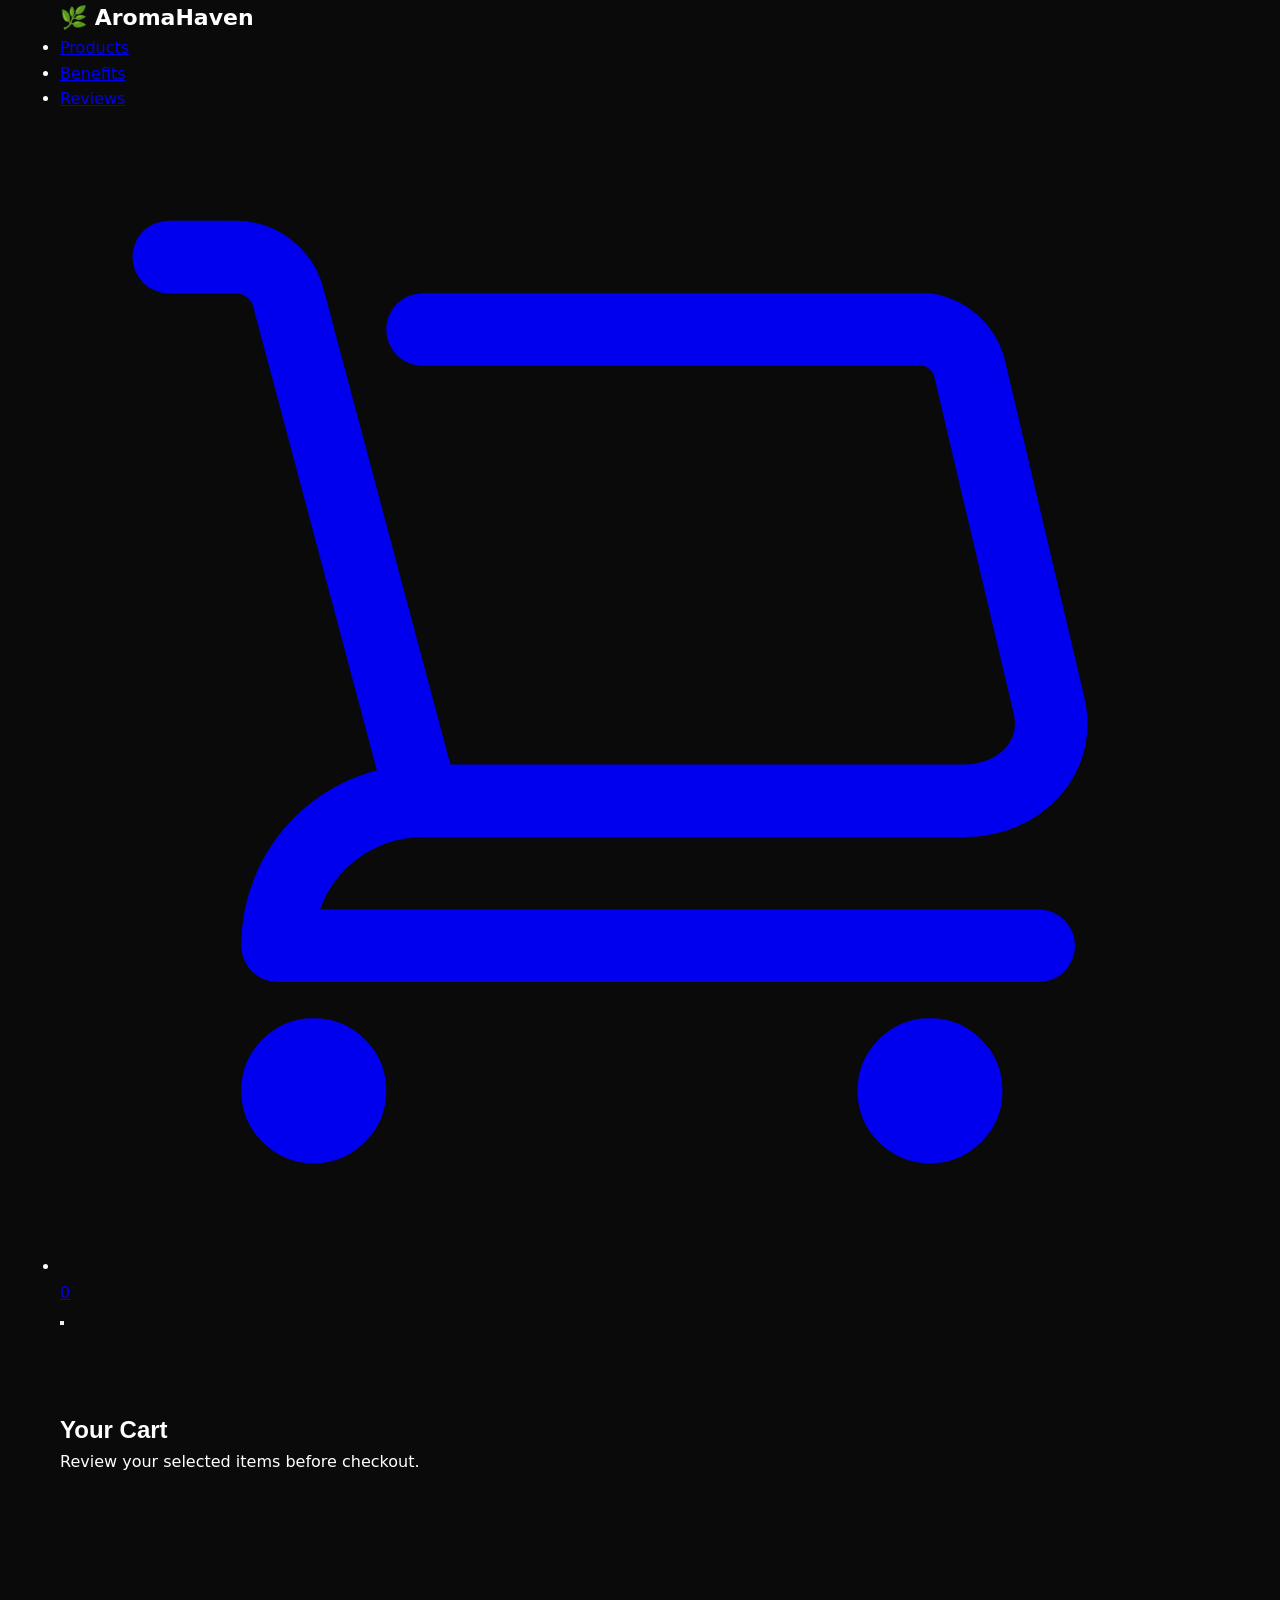
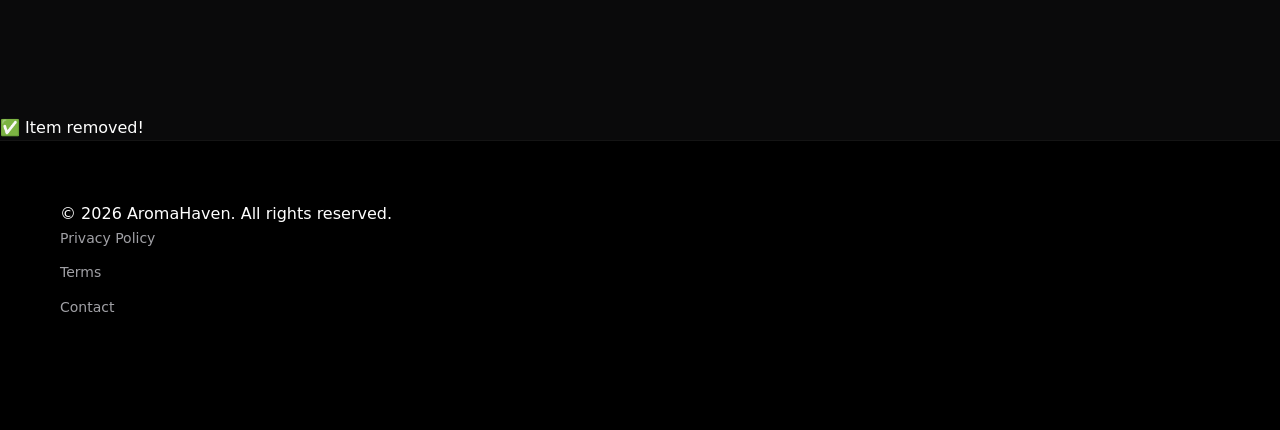
<file: cart.html>
<!DOCTYPE html>
<html lang="en">
<head>
  <meta charset="UTF-8">
  <meta name="viewport" content="width=device-width, initial-scale=1.0">
  <meta name="description" content="Your cart — AromaHaven premium diffusers.">
  <title>Cart | AromaHaven</title>
  <link rel="stylesheet" href="css/style.css">
  <link rel="icon" href="data:image/svg+xml,<svg xmlns='http://www.w3.org/2000/svg' viewBox='0 0 100 100'><text y='.9em' font-size='90'>🌿</text></svg>">
    
    <!-- Meta Pixel Code -->
    <script>
    !function(f,b,e,v,n,t,s)
    {if(f.fbq)return;n=f.fbq=function(){n.callMethod?
    n.callMethod.apply(n,arguments):n.queue.push(arguments)};
    if(!f._fbq)f._fbq=n;n.push=n;n.loaded=!0;n.version='2.0';
    n.queue=[];t=b.createElement(e);t.async=!0;
    t.src=v;s=b.getElementsByTagName(e)[0];
    s.parentNode.insertBefore(t,s)}(window, document,'script',
    'https://connect.facebook.net/en_US/fbevents.js');
    fbq('init', '909142481937237');
    fbq('track', 'PageView');
    </script>
    <noscript><img height="1" width="1" style="display:none"
    src="https://www.facebook.com/tr?id=909142481937237&ev=PageView&noscript=1"
    /></noscript>
    <!-- End Meta Pixel Code -->
</head>
<body>

  <!-- ========== HEADER ========== -->
  <header class="header" id="header">
    <nav class="nav container">
      <a href="index.html" class="logo">🌿 AromaHaven</a>
      <ul class="nav-links" id="navLinks">
        <li><a href="index.html#products">Products</a></li>
        <li><a href="index.html#benefits">Benefits</a></li>
        <li><a href="index.html#reviews">Reviews</a></li>
        <li>
          <a href="cart.html" class="cart-link">
            <svg xmlns="http://www.w3.org/2000/svg" fill="none" viewBox="0 0 24 24" stroke-width="1.5" stroke="currentColor">
              <path stroke-linecap="round" stroke-linejoin="round" d="M2.25 3h1.386c.51 0 .955.343 1.087.835l.383 1.437M7.5 14.25a3 3 0 0 0-3 3h15.75m-12.75-3h11.218c1.121 0 2.002-.881 1.745-1.97l-1.657-7.03A1.125 1.125 0 0 0 17.963 4.5H7.5m0 9.75L5.106 5.272M6 20.25a.75.75 0 1 1-1.5 0 .75.75 0 0 1 1.5 0Zm12.75 0a.75.75 0 1 1-1.5 0 .75.75 0 0 1 1.5 0Z"/>
            </svg>
            <span class="cart-count" id="cartCount">0</span>
          </a>
        </li>
      </ul>
      <button class="hamburger" id="hamburger" aria-label="Toggle menu">
        <span></span><span></span><span></span>
      </button>
    </nav>
  </header>

  <!-- ========== CART ========== -->
  <section class="page-header">
    <div class="container">
      <h1 class="section-title">Your Cart</h1>
      <p class="section-subtitle">Review your selected items before checkout.</p>
    </div>
  </section>

  <section class="cart-container">
    <div class="container">
      <div id="cartContent">
        <!-- Populated by JS -->
      </div>
    </div>
  </section>

  <!-- Toast Notification -->
  <div class="toast" id="toast">
    <span class="toast-icon">✅</span>
    <span class="toast-msg" id="toastMsg">Item removed!</span>
  </div>

  <!-- ========== FOOTER ========== -->
  <footer class="footer">
    <div class="container footer-content">
      <p>© 2026 AromaHaven. All rights reserved.</p>
      <div class="footer-links">
        <a href="#">Privacy Policy</a>
        <a href="#">Terms</a>
        <a href="#">Contact</a>
      </div>
    </div>
  </footer>

  <script src="js/app.js"></script>
</body>
</html>
</file>
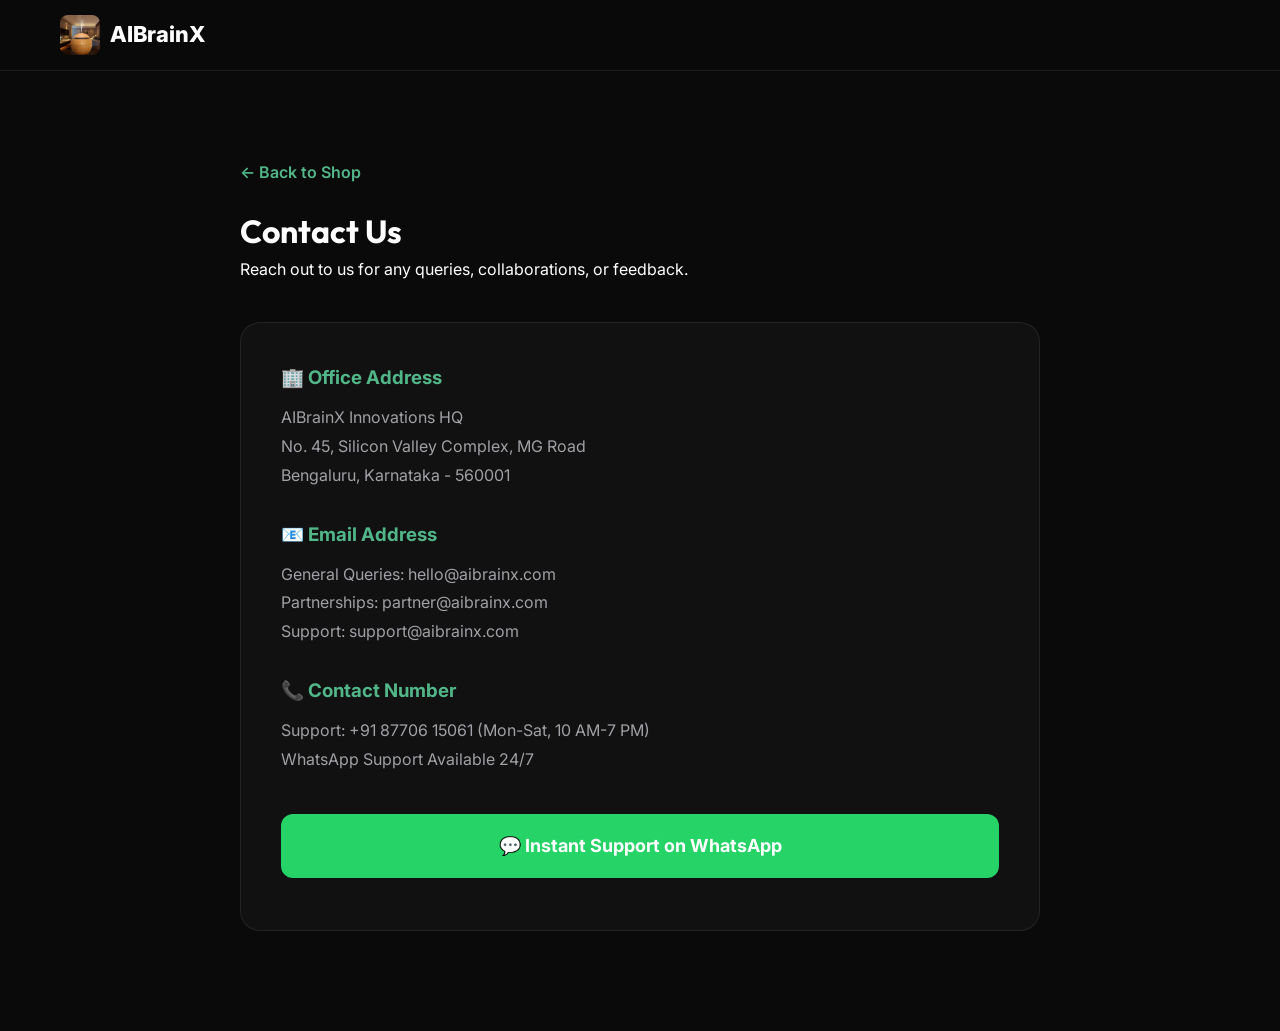
<file: contact.html>
<!DOCTYPE html>
<html lang="en">
<head>
    <meta charset="UTF-8">
    <meta name="viewport" content="width=device-width, initial-scale=1.0">
    <title>Contact Us - AIBrainX</title>
    <link rel="stylesheet" href="css/style.css">
    <link rel="preconnect" href="https://fonts.googleapis.com">
    <link rel="preconnect" href="https://fonts.gstatic.com" crossorigin>
    <link href="https://fonts.googleapis.com/css2?family=Inter:wght@400;500;600&family=Outfit:wght@600;700;800&display=swap" rel="stylesheet">
    <style>
        .page-content { padding: 160px 0 100px; max-width: 800px; margin: 0 auto; }
        .contact-card { background: var(--bg-card); border: 1px solid var(--border); border-radius: var(--radius-lg); padding: 40px; margin-top: 40px; }
        .contact-item { margin-bottom: 30px; }
        .contact-item h3 { font-family: var(--font-primary); color: var(--primary-light); margin-bottom: 10px; }
        .contact-item p { color: var(--text-secondary); line-height: 1.8; }
        .back-home { display: inline-flex; align-items: center; gap: 8px; color: var(--primary-light); font-weight: 600; margin-bottom: 20px; text-decoration: none; }
    </style>
    
    <!-- Meta Pixel Code -->
    <script>
    !function(f,b,e,v,n,t,s)
    {if(f.fbq)return;n=f.fbq=function(){n.callMethod?
    n.callMethod.apply(n,arguments):n.queue.push(arguments)};
    if(!f._fbq)f._fbq=n;n.push=n;n.loaded=!0;n.version='2.0';
    n.queue=[];t=b.createElement(e);t.async=!0;
    t.src=v;s=b.getElementsByTagName(e)[0];
    s.parentNode.insertBefore(t,s)}(window, document,'script',
    'https://connect.facebook.net/en_US/fbevents.js');
    fbq('init', '909142481937237');
    fbq('track', 'PageView');
    </script>
    <noscript><img height="1" width="1" style="display:none"
    src="https://www.facebook.com/tr?id=909142481937237&ev=PageView&noscript=1"
    /></noscript>
    <!-- End Meta Pixel Code -->
</head>
<body>
    <nav class="navbar scrolled">
        <div class="container nav-container">
            <a href="index.html" class="logo">
                <img src="assets/images/room-lifestyle.jpg" alt="AIBrainX" class="logo-img">
                <span class="logo-text">AIBrainX</span>
            </a>
        </div>
    </nav>

    <div class="container page-content">
        <a href="index.html" class="back-home">← Back to Shop</a>
        <h1 class="section-title">Contact Us</h1>
        <p class="section-subtitle">Reach out to us for any queries, collaborations, or feedback.</p>

        <div class="contact-card">
            <div class="contact-item">
                <h3>🏢 Office Address</h3>
                <p>AIBrainX Innovations HQ<br>No. 45, Silicon Valley Complex, MG Road<br>Bengaluru, Karnataka - 560001</p>
            </div>

            <div class="contact-item">
                <h3>📧 Email Address</h3>
                <p>General Queries: hello@aibrainx.com<br>Partnerships: partner@aibrainx.com<br>Support: support@aibrainx.com</p>
            </div>

            <div class="contact-item">
                <h3>📞 Contact Number</h3>
                <p>Support: +91 87706 15061 (Mon-Sat, 10 AM-7 PM)<br>WhatsApp Support Available 24/7</p>
            </div>

            <div style="margin-top: 40px;">
                <a href="https://wa.me/918770615061" target="_blank" class="btn btn-whatsapp btn-xl" style="width: 100%; justify-content: center;">
                    💬 Instant Support on WhatsApp
                </a>
            </div>
        </div>
    </div>
</body>
</html>
</file>
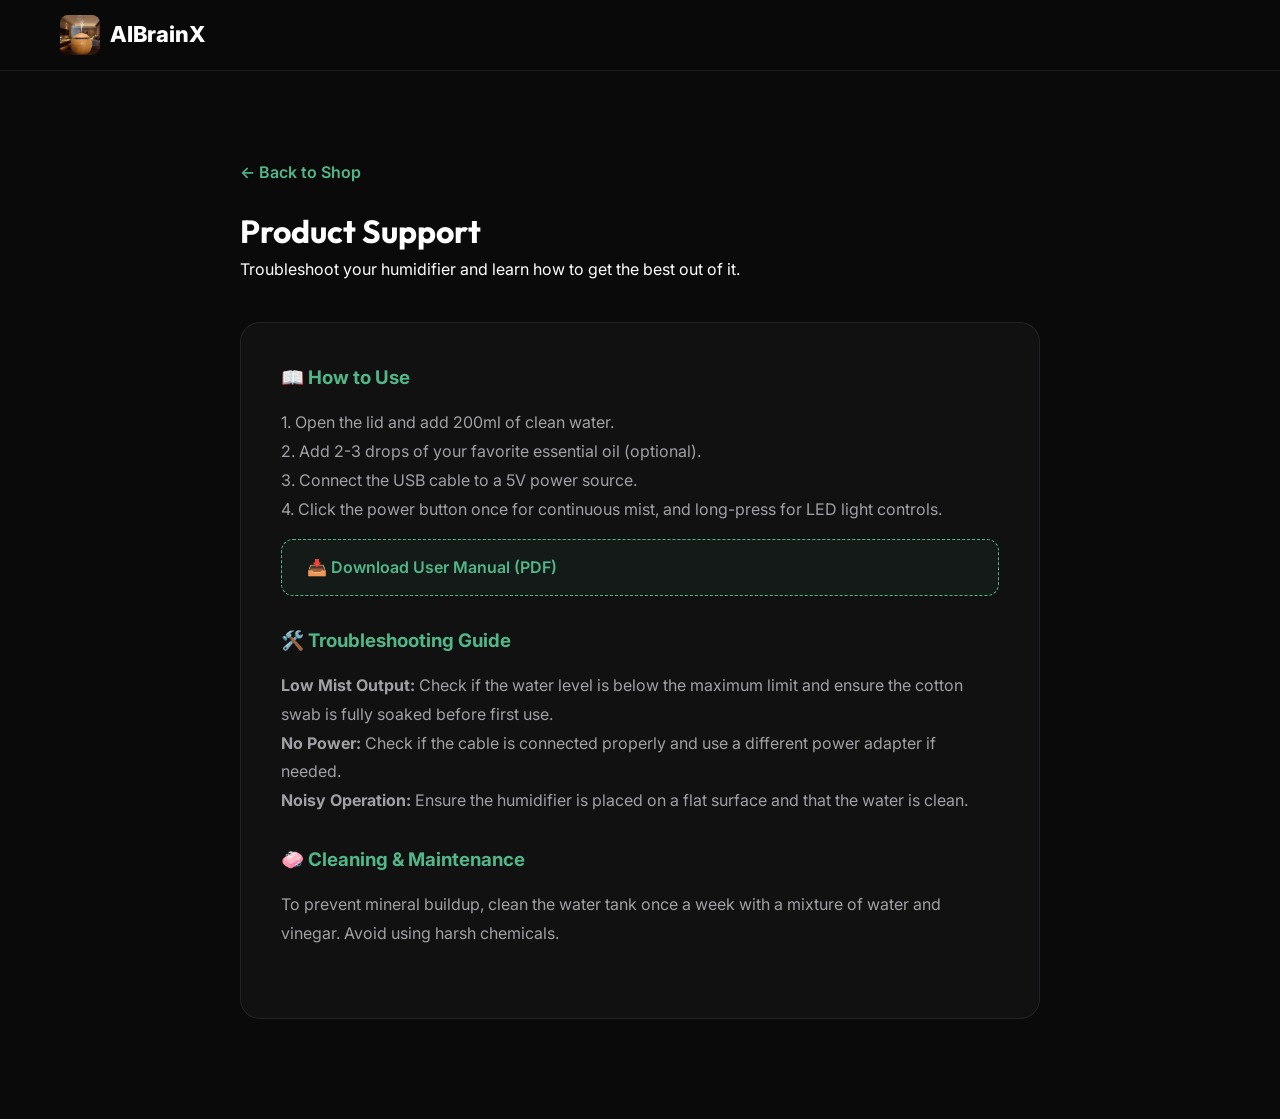
<file: product-support.html>
<!DOCTYPE html>
<html lang="en">
<head>
    <meta charset="UTF-8">
    <meta name="viewport" content="width=device-width, initial-scale=1.0">
    <title>Product Support & FAQ - AIBrainX</title>
    <link rel="stylesheet" href="css/style.css">
    <link rel="preconnect" href="https://fonts.googleapis.com">
    <link rel="preconnect" href="https://fonts.gstatic.com" crossorigin>
    <link href="https://fonts.googleapis.com/css2?family=Inter:wght@400;500;600&family=Outfit:wght@600;700;800&display=swap" rel="stylesheet">
    <style>
        .page-content { padding: 160px 0 100px; max-width: 800px; margin: 0 auto; }
        .support-card { background: var(--bg-card); border: 1px solid var(--border); border-radius: var(--radius-lg); padding: 40px; margin-top: 40px; }
        .support-item { margin-bottom: 30px; }
        .support-item h3 { font-family: var(--font-primary); color: var(--primary-light); margin-bottom: 15px; display: flex; align-items: center; gap: 10px; }
        .support-item p { color: var(--text-secondary); line-height: 1.8; }
        .back-home { display: inline-flex; align-items: center; gap: 8px; color: var(--primary-light); font-weight: 600; margin-bottom: 20px; text-decoration: none; }
        .manual-download { display: flex; align-items: center; gap: 12px; background: rgba(45, 106, 79, 0.1); padding: 15px 25px; border: 1px dashed var(--primary-light); border-radius: var(--radius-md); color: var(--primary-light); text-decoration: none; font-weight: 600; margin-top: 15px; }
        .manual-download:hover { background: rgba(45, 106, 79, 0.2); }
    </style>
    
    <!-- Meta Pixel Code -->
    <script>
    !function(f,b,e,v,n,t,s)
    {if(f.fbq)return;n=f.fbq=function(){n.callMethod?
    n.callMethod.apply(n,arguments):n.queue.push(arguments)};
    if(!f._fbq)f._fbq=n;n.push=n;n.loaded=!0;n.version='2.0';
    n.queue=[];t=b.createElement(e);t.async=!0;
    t.src=v;s=b.getElementsByTagName(e)[0];
    s.parentNode.insertBefore(t,s)}(window, document,'script',
    'https://connect.facebook.net/en_US/fbevents.js');
    fbq('init', '909142481937237');
    fbq('track', 'PageView');
    </script>
    <noscript><img height="1" width="1" style="display:none"
    src="https://www.facebook.com/tr?id=909142481937237&ev=PageView&noscript=1"
    /></noscript>
    <!-- End Meta Pixel Code -->
</head>
<body>
    <nav class="navbar scrolled">
        <div class="container nav-container">
            <a href="index.html" class="logo">
                <img src="assets/images/room-lifestyle.jpg" alt="AIBrainX" class="logo-img">
                <span class="logo-text">AIBrainX</span>
            </a>
        </div>
    </nav>

    <div class="container page-content">
        <a href="index.html" class="back-home">← Back to Shop</a>
        <h1 class="section-title">Product Support</h1>
        <p class="section-subtitle">Troubleshoot your humidifier and learn how to get the best out of it.</p>

        <div class="support-card">
            <div class="support-item">
                <h3>📖 How to Use</h3>
                <p>1. Open the lid and add 200ml of clean water.<br>2. Add 2-3 drops of your favorite essential oil (optional).<br>3. Connect the USB cable to a 5V power source.<br>4. Click the power button once for continuous mist, and long-press for LED light controls.</p>
                <a href="#" class="manual-download">📥 Download User Manual (PDF)</a>
            </div>

            <div class="support-item">
                <h3>🛠️ Troubleshooting Guide</h3>
                <p><strong>Low Mist Output:</strong> Check if the water level is below the maximum limit and ensure the cotton swab is fully soaked before first use.<br><strong>No Power:</strong> Check if the cable is connected properly and use a different power adapter if needed.<br><strong>Noisy Operation:</strong> Ensure the humidifier is placed on a flat surface and that the water is clean.</p>
            </div>

            <div class="support-item">
                <h3>🧼 Cleaning & Maintenance</h3>
                <p>To prevent mineral buildup, clean the water tank once a week with a mixture of water and vinegar. Avoid using harsh chemicals.</p>
            </div>
        </div>
    </div>
</body>
</html>
</file>
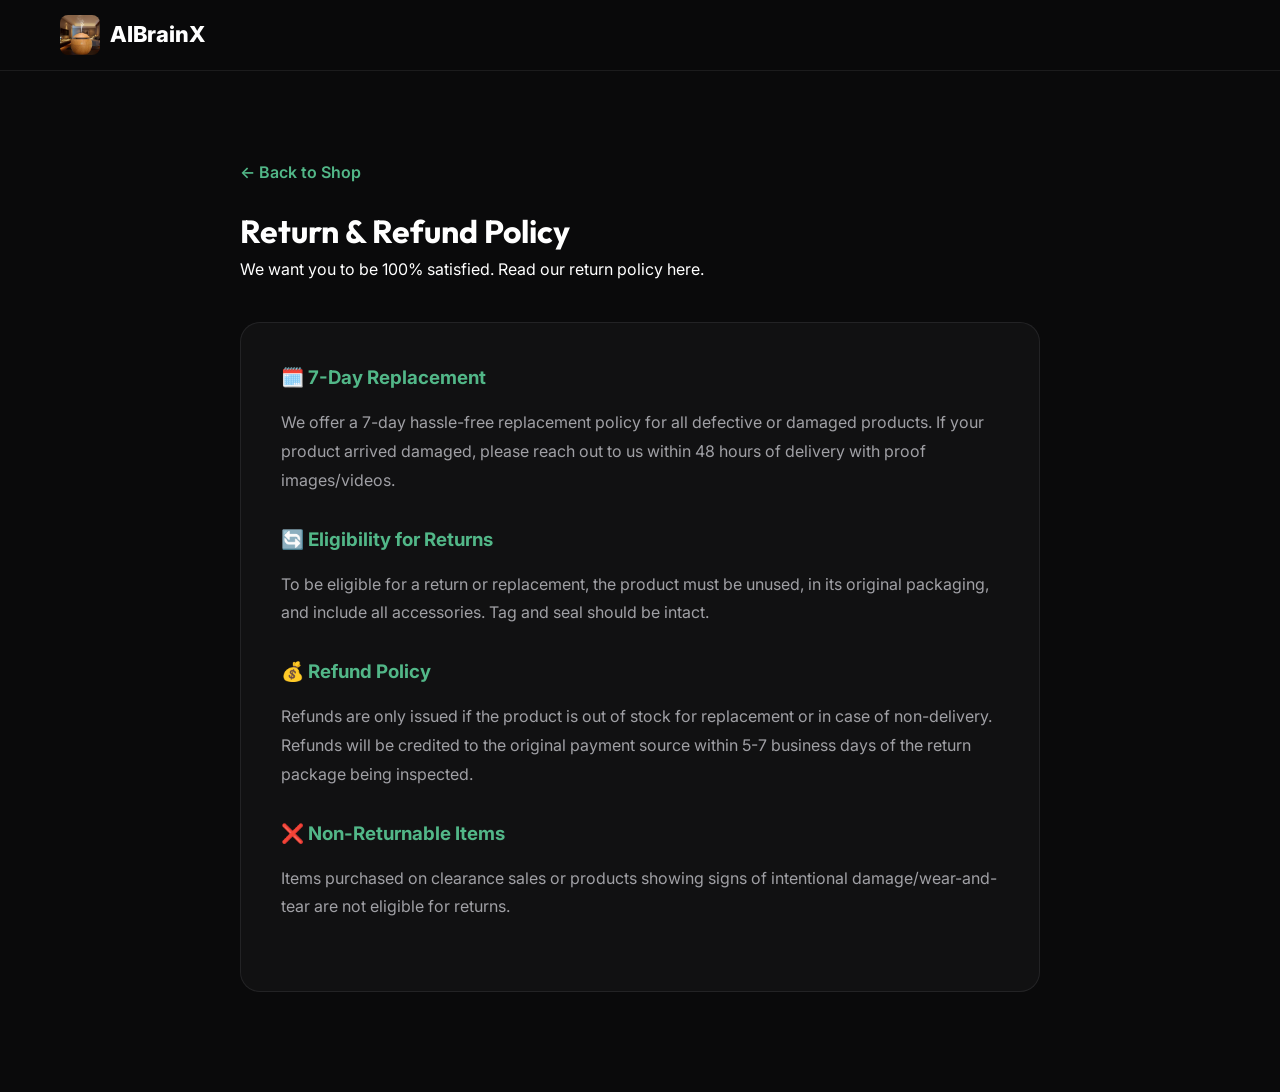
<file: return-policy.html>
<!DOCTYPE html>
<html lang="en">
<head>
    <meta charset="UTF-8">
    <meta name="viewport" content="width=device-width, initial-scale=1.0">
    <title>Return & Refund Policy - AIBrainX</title>
    <link rel="stylesheet" href="css/style.css">
    <link rel="preconnect" href="https://fonts.googleapis.com">
    <link rel="preconnect" href="https://fonts.gstatic.com" crossorigin>
    <link href="https://fonts.googleapis.com/css2?family=Inter:wght@400;500;600&family=Outfit:wght@600;700;800&display=swap" rel="stylesheet">
    <style>
        .page-content { padding: 160px 0 100px; max-width: 800px; margin: 0 auto; }
        .info-card { background: var(--bg-card); border: 1px solid var(--border); border-radius: var(--radius-lg); padding: 40px; margin-top: 40px; }
        .info-item { margin-bottom: 30px; }
        .info-item h3 { font-family: var(--font-primary); color: var(--primary-light); margin-bottom: 15px; display: flex; align-items: center; gap: 10px; }
        .info-item p { color: var(--text-secondary); line-height: 1.8; }
        .back-home { display: inline-flex; align-items: center; gap: 8px; color: var(--primary-light); font-weight: 600; margin-bottom: 20px; text-decoration: none; }
    </style>
    
    <!-- Meta Pixel Code -->
    <script>
    !function(f,b,e,v,n,t,s)
    {if(f.fbq)return;n=f.fbq=function(){n.callMethod?
    n.callMethod.apply(n,arguments):n.queue.push(arguments)};
    if(!f._fbq)f._fbq=n;n.push=n;n.loaded=!0;n.version='2.0';
    n.queue=[];t=b.createElement(e);t.async=!0;
    t.src=v;s=b.getElementsByTagName(e)[0];
    s.parentNode.insertBefore(t,s)}(window, document,'script',
    'https://connect.facebook.net/en_US/fbevents.js');
    fbq('init', '909142481937237');
    fbq('track', 'PageView');
    </script>
    <noscript><img height="1" width="1" style="display:none"
    src="https://www.facebook.com/tr?id=909142481937237&ev=PageView&noscript=1"
    /></noscript>
    <!-- End Meta Pixel Code -->
</head>
<body>
    <nav class="navbar scrolled">
        <div class="container nav-container">
            <a href="index.html" class="logo">
                <img src="assets/images/room-lifestyle.jpg" alt="AIBrainX" class="logo-img">
                <span class="logo-text">AIBrainX</span>
            </a>
        </div>
    </nav>

    <div class="container page-content">
        <a href="index.html" class="back-home">← Back to Shop</a>
        <h1 class="section-title">Return & Refund Policy</h1>
        <p class="section-subtitle">We want you to be 100% satisfied. Read our return policy here.</p>

        <div class="info-card">
            <div class="info-item">
                <h3>🗓️ 7-Day Replacement</h3>
                <p>We offer a 7-day hassle-free replacement policy for all defective or damaged products. If your product arrived damaged, please reach out to us within 48 hours of delivery with proof images/videos.</p>
            </div>

            <div class="info-item">
                <h3>🔄 Eligibility for Returns</h3>
                <p>To be eligible for a return or replacement, the product must be unused, in its original packaging, and include all accessories. Tag and seal should be intact.</p>
            </div>

            <div class="info-item">
                <h3>💰 Refund Policy</h3>
                <p>Refunds are only issued if the product is out of stock for replacement or in case of non-delivery. Refunds will be credited to the original payment source within 5-7 business days of the return package being inspected.</p>
            </div>

            <div class="info-item">
                <h3>❌ Non-Returnable Items</h3>
                <p>Items purchased on clearance sales or products showing signs of intentional damage/wear-and-tear are not eligible for returns.</p>
            </div>
        </div>
    </div>
</body>
</html>
</file>
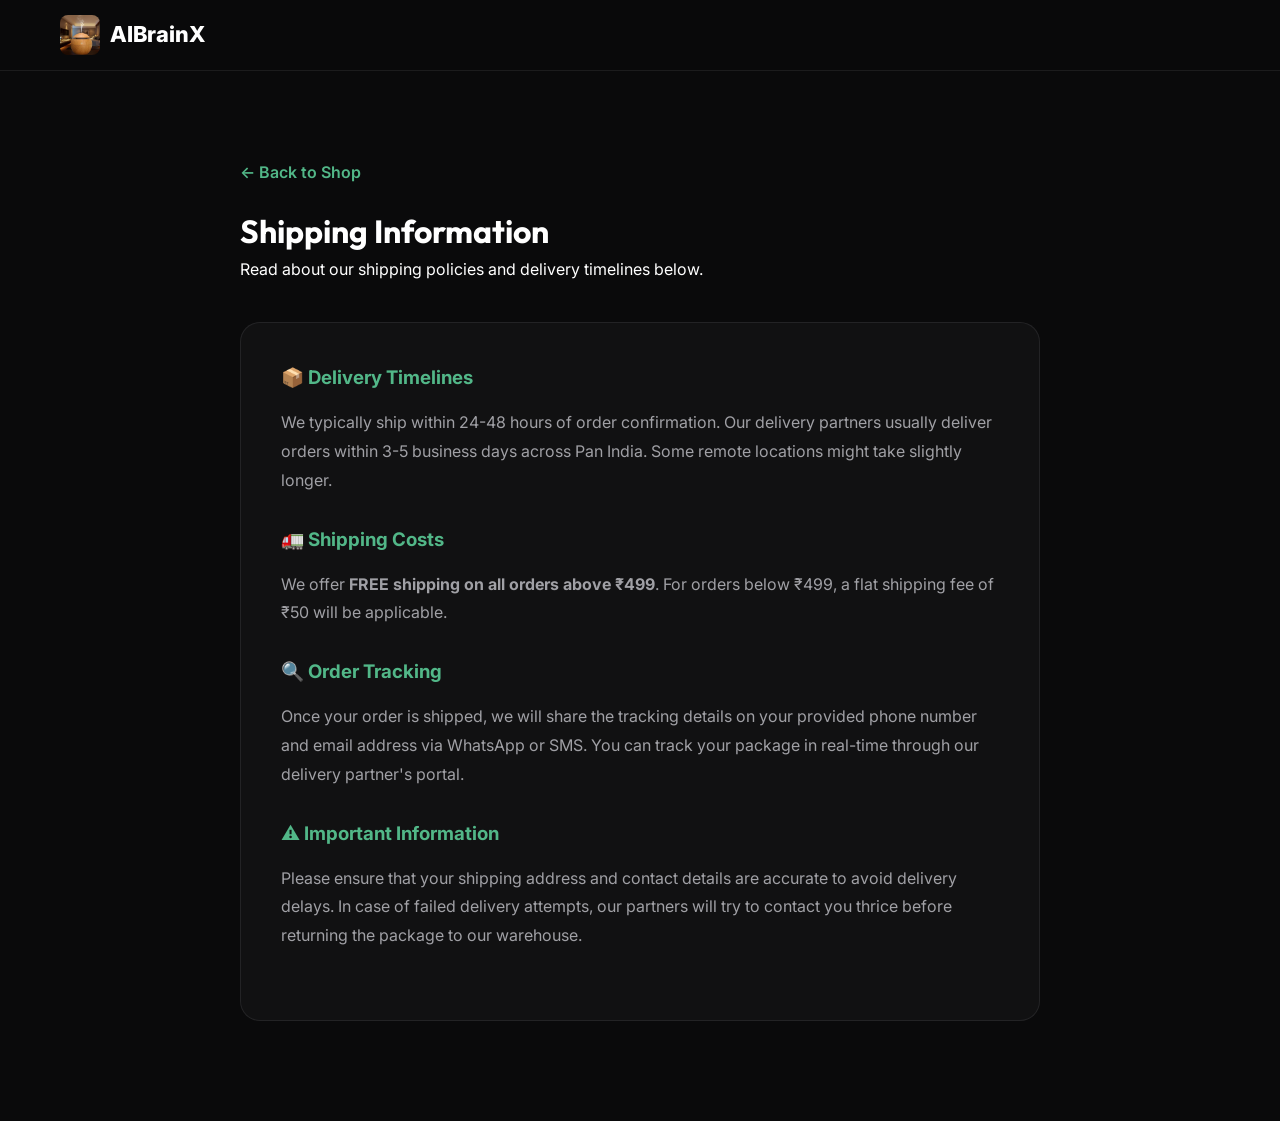
<file: shipping-info.html>
<!DOCTYPE html>
<html lang="en">
<head>
    <meta charset="UTF-8">
    <meta name="viewport" content="width=device-width, initial-scale=1.0">
    <title>Shipping Information - AIBrainX</title>
    <link rel="stylesheet" href="css/style.css">
    <link rel="preconnect" href="https://fonts.googleapis.com">
    <link rel="preconnect" href="https://fonts.gstatic.com" crossorigin>
    <link href="https://fonts.googleapis.com/css2?family=Inter:wght@400;500;600&family=Outfit:wght@600;700;800&display=swap" rel="stylesheet">
    <style>
        .page-content { padding: 160px 0 100px; max-width: 800px; margin: 0 auto; }
        .info-card { background: var(--bg-card); border: 1px solid var(--border); border-radius: var(--radius-lg); padding: 40px; margin-top: 40px; }
        .info-item { margin-bottom: 30px; }
        .info-item h3 { font-family: var(--font-primary); color: var(--primary-light); margin-bottom: 15px; display: flex; align-items: center; gap: 10px; }
        .info-item p { color: var(--text-secondary); line-height: 1.8; }
        .back-home { display: inline-flex; align-items: center; gap: 8px; color: var(--primary-light); font-weight: 600; margin-bottom: 20px; text-decoration: none; }
        .shipping-steps { list-style: none; margin-top: 15px; }
        .shipping-steps li { padding: 10px 0; border-bottom: 1px solid var(--border); color: var(--text-secondary); }
    </style>
    
    <!-- Meta Pixel Code -->
    <script>
    !function(f,b,e,v,n,t,s)
    {if(f.fbq)return;n=f.fbq=function(){n.callMethod?
    n.callMethod.apply(n,arguments):n.queue.push(arguments)};
    if(!f._fbq)f._fbq=n;n.push=n;n.loaded=!0;n.version='2.0';
    n.queue=[];t=b.createElement(e);t.async=!0;
    t.src=v;s=b.getElementsByTagName(e)[0];
    s.parentNode.insertBefore(t,s)}(window, document,'script',
    'https://connect.facebook.net/en_US/fbevents.js');
    fbq('init', '909142481937237');
    fbq('track', 'PageView');
    </script>
    <noscript><img height="1" width="1" style="display:none"
    src="https://www.facebook.com/tr?id=909142481937237&ev=PageView&noscript=1"
    /></noscript>
    <!-- End Meta Pixel Code -->
</head>
<body>
    <nav class="navbar scrolled">
        <div class="container nav-container">
            <a href="index.html" class="logo">
                <img src="assets/images/room-lifestyle.jpg" alt="AIBrainX" class="logo-img">
                <span class="logo-text">AIBrainX</span>
            </a>
        </div>
    </nav>

    <div class="container page-content">
        <a href="index.html" class="back-home">← Back to Shop</a>
        <h1 class="section-title">Shipping Information</h1>
        <p class="section-subtitle">Read about our shipping policies and delivery timelines below.</p>

        <div class="info-card">
            <div class="info-item">
                <h3>📦 Delivery Timelines</h3>
                <p>We typically ship within 24-48 hours of order confirmation. Our delivery partners usually deliver orders within 3-5 business days across Pan India. Some remote locations might take slightly longer.</p>
            </div>

            <div class="info-item">
                <h3>🚛 Shipping Costs</h3>
                <p>We offer <strong>FREE shipping on all orders above ₹499</strong>. For orders below ₹499, a flat shipping fee of ₹50 will be applicable.</p>
            </div>

            <div class="info-item">
                <h3>🔍 Order Tracking</h3>
                <p>Once your order is shipped, we will share the tracking details on your provided phone number and email address via WhatsApp or SMS. You can track your package in real-time through our delivery partner's portal.</p>
            </div>

            <div class="info-item">
                <h3>⚠️ Important Information</h3>
                <p>Please ensure that your shipping address and contact details are accurate to avoid delivery delays. In case of failed delivery attempts, our partners will try to contact you thrice before returning the package to our warehouse.</p>
            </div>
        </div>
    </div>
</body>
</html>
</file>
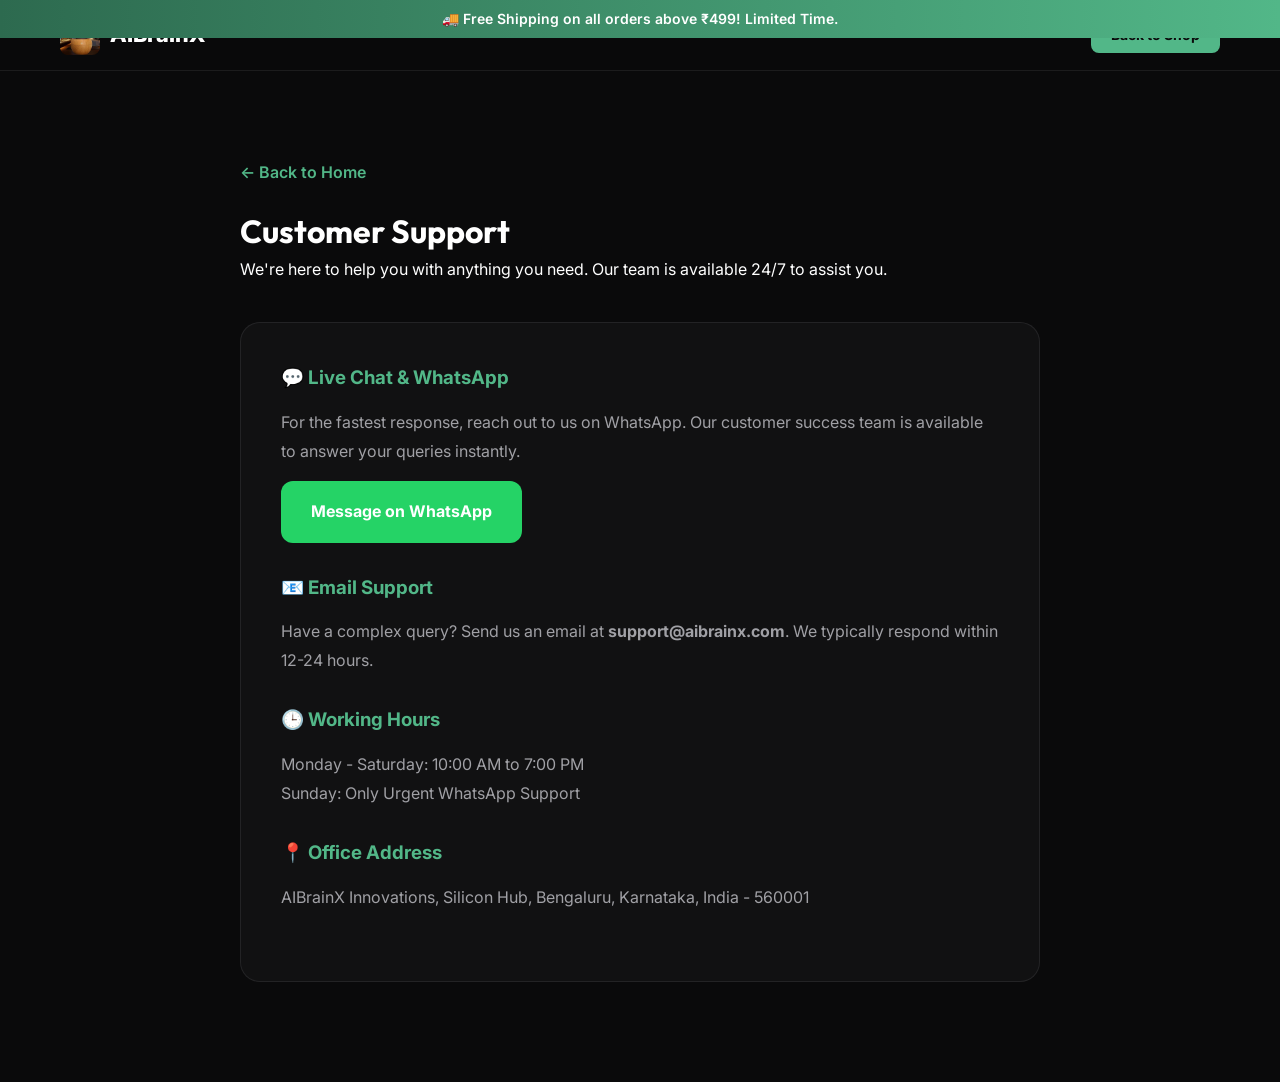
<file: support.html>
<!DOCTYPE html>
<html lang="en">
<head>
    <meta charset="UTF-8">
    <meta name="viewport" content="width=device-width, initial-scale=1.0">
    <title>Customer Support - AIBrainX</title>
    <link rel="stylesheet" href="css/style.css">
    <link rel="preconnect" href="https://fonts.googleapis.com">
    <link rel="preconnect" href="https://fonts.gstatic.com" crossorigin>
    <link href="https://fonts.googleapis.com/css2?family=Inter:wght@400;500;600&family=Outfit:wght@600;700;800&display=swap" rel="stylesheet">
    <style>
        .page-content { padding: 160px 0 100px; max-width: 800px; margin: 0 auto; }
        .support-card { background: var(--bg-card); border: 1px solid var(--border); border-radius: var(--radius-lg); padding: 40px; margin-top: 40px; }
        .support-item { margin-bottom: 30px; }
        .support-item h3 { font-family: var(--font-primary); color: var(--primary-light); margin-bottom: 15px; display: flex; align-items: center; gap: 10px; }
        .support-item p { color: var(--text-secondary); line-height: 1.8; }
        .back-home { display: inline-flex; align-items: center; gap: 8px; color: var(--primary-light); font-weight: 600; margin-bottom: 20px; text-decoration: none; }
    </style>
    
    <!-- Meta Pixel Code -->
    <script>
    !function(f,b,e,v,n,t,s)
    {if(f.fbq)return;n=f.fbq=function(){n.callMethod?
    n.callMethod.apply(n,arguments):n.queue.push(arguments)};
    if(!f._fbq)f._fbq=n;n.push=n;n.loaded=!0;n.version='2.0';
    n.queue=[];t=b.createElement(e);t.async=!0;
    t.src=v;s=b.getElementsByTagName(e)[0];
    s.parentNode.insertBefore(t,s)}(window, document,'script',
    'https://connect.facebook.net/en_US/fbevents.js');
    fbq('init', '909142481937237');
    fbq('track', 'PageView');
    </script>
    <noscript><img height="1" width="1" style="display:none"
    src="https://www.facebook.com/tr?id=909142481937237&ev=PageView&noscript=1"
    /></noscript>
    <!-- End Meta Pixel Code -->
</head>
<body>
    <div class="announcement-bar">
        🚚 <span>Free Shipping</span> on all orders above ₹499! Limited Time.
    </div>

    <nav class="navbar scrolled">
        <div class="container nav-container">
            <a href="index.html" class="logo">
                <img src="assets/images/room-lifestyle.jpg" alt="AIBrainX" class="logo-img">
                <span class="logo-text">AIBrainX</span>
            </a>
            <div class="nav-actions">
                <a href="index.html" class="nav-cta">Back to Shop</a>
            </div>
        </div>
    </nav>

    <div class="container page-content">
        <a href="index.html" class="back-home">← Back to Home</a>
        <h1 class="section-title">Customer Support</h1>
        <p class="section-subtitle">We're here to help you with anything you need. Our team is available 24/7 to assist you.</p>

        <div class="support-card">
            <div class="support-item">
                <h3>💬 Live Chat & WhatsApp</h3>
                <p>For the fastest response, reach out to us on WhatsApp. Our customer success team is available to answer your queries instantly.</p>
                <div style="margin-top: 15px;">
                    <a href="https://wa.me/918770615061" target="_blank" class="btn btn-whatsapp">Message on WhatsApp</a>
                </div>
            </div>

            <div class="support-item">
                <h3>📧 Email Support</h3>
                <p>Have a complex query? Send us an email at <strong>support@aibrainx.com</strong>. We typically respond within 12-24 hours.</p>
            </div>

            <div class="support-item">
                <h3>🕒 Working Hours</h3>
                <p>Monday - Saturday: 10:00 AM to 7:00 PM<br>Sunday: Only Urgent WhatsApp Support</p>
            </div>

            <div class="support-item">
                <h3>📍 Office Address</h3>
                <p>AIBrainX Innovations, Silicon Hub, Bengaluru, Karnataka, India - 560001</p>
            </div>
        </div>
    </div>

    <!-- Footer copied from index.html if needed or simplified -->
</body>
</html>
</file>
<file: css/style.css>
:root {
    /* Color Palette - Premium Dark + Green */
    --bg-main: #0a0a0b;
    --bg-card: rgba(20, 20, 22, 0.7);
    --primary: #2d6a4f;
    --primary-light: #52b788;
    --primary-glow: rgba(82, 183, 136, 0.3);
    --text-primary: #ffffff;
    --text-secondary: #a0a0a5;
    --accent-red: #ff4d4d;
    --border: rgba(255, 255, 255, 0.08);
    --glass-bg: rgba(255, 255, 255, 0.03);
    
    /* Typography */
    --font-primary: 'Inter', system-ui, -apple-system, sans-serif;
    --font-heading: 'Outfit', sans-serif;
    
    /* Effects */
    --shadow-sm: 0 4px 12px rgba(0, 0, 0, 0.3);
    --shadow-md: 0 12px 24px rgba(0, 0, 0, 0.5);
    --radius-sm: 8px;
    --radius-md: 12px;
    --radius-lg: 20px;
    --transition: all 0.3s cubic-bezier(0.4, 0, 0.2, 1);
}

* {
    margin: 0;
    padding: 0;
    box-sizing: border-box;
    -webkit-tap-highlight-color: transparent;
}

body {
    background-color: var(--bg-main);
    color: var(--text-primary);
    font-family: var(--font-primary);
    line-height: 1.6;
    overflow-x: hidden;
}

h1, h2, h3, h4 {
    font-family: var(--font-heading);
    font-weight: 700;
}

.container {
    max-width: 1200px;
    margin: 0 auto;
    padding: 0 20px;
}

/* --- Layout Utility --- */
section { padding: 80px 0; }
.text-center { text-align: center; }
.flex { display: flex; align-items: center; gap: 20px; }
.grid { display: grid; gap: 30px; }

/* --- Announcement Bar --- */
.announcement-bar {
    background: linear-gradient(90deg, var(--primary), var(--primary-light));
    color: white;
    text-align: center;
    padding: 8px 0;
    font-size: 14px;
    font-weight: 600;
    position: fixed;
    top: 0;
    width: 100%;
    z-index: 1000;
}

/* --- Navbar --- */
.navbar {
    position: fixed;
    top: 36px;
    left: 0;
    right: 0;
    z-index: 999;
    padding: 15px 0;
    transition: var(--transition);
}

.navbar.scrolled {
    background: rgba(10, 10, 11, 0.85);
    backdrop-filter: blur(15px);
    border-bottom: 1px solid var(--border);
    top: 0;
}

.nav-container {
    display: flex;
    justify-content: space-between;
    align-items: center;
}

.logo {
    display: flex;
    align-items: center;
    gap: 10px;
    text-decoration: none;
    color: white;
    font-size: 22px;
    font-weight: 800;
}

.logo-img { height: 40px; border-radius: 8px; }

.nav-cta {
    background: var(--primary-light);
    color: var(--bg-main);
    padding: 10px 20px;
    border-radius: var(--radius-sm);
    text-decoration: none;
    font-weight: 700;
    font-size: 14px;
    transition: var(--transition);
}

/* --- Hero Section --- */
.hero {
    padding-top: 180px;
    padding-bottom: 100px;
    background: radial-gradient(circle at top right, rgba(45, 106, 79, 0.15), transparent 40%);
}

.hero-grid {
    display: grid;
    grid-template-columns: 1.2fr 1fr;
    align-items: center;
    gap: 50px;
}

.hero-headline {
    font-size: 64px;
    line-height: 1.1;
    margin-bottom: 20px;
    background: linear-gradient(135deg, #fff 60%, var(--primary-light));
    -webkit-background-clip: text;
    -webkit-text-fill-color: transparent;
}

.hero-subheadline {
    font-size: 20px;
    color: var(--text-secondary);
    margin-bottom: 30px;
}

.hero-badges {
    display: flex;
    flex-wrap: wrap;
    gap: 15px;
    margin-bottom: 30px;
}

.badge {
    background: var(--glass-bg);
    border: 1px solid var(--border);
    padding: 6px 12px;
    border-radius: 30px;
    font-size: 13px;
    color: var(--text-secondary);
}

.hero-pricing {
    margin-bottom: 35px;
}

.price-row {
    display: flex;
    align-items: baseline;
    gap: 15px;
}

.current-price { font-size: 48px; font-weight: 800; color: var(--primary-light); }
.original-price { font-size: 24px; text-decoration: line-through; color: var(--text-secondary); }
.discount-tag { background: var(--accent-red); color: white; padding: 4px 10px; border-radius: 4px; font-weight: 700; font-size: 14px; margin-left: 10px; }

.hero-image-container { position: relative; }
.hero-image { width: 100%; border-radius: var(--radius-lg); box-shadow: 0 0 50px var(--primary-glow); }

.stock-urgency { color: var(--accent-red); font-weight: 700; font-size: 14px; margin-bottom: 20px; display: block; }

/* --- Buttons --- */
.btn {
    display: inline-flex;
    align-items: center;
    justify-content: center;
    gap: 10px;
    padding: 18px 30px;
    border-radius: var(--radius-md);
    font-weight: 700;
    text-decoration: none;
    transition: var(--transition);
    cursor: pointer;
    border: none;
}

.btn-xl { font-size: 18px; width: 100%; margin-bottom: 12px; }

.btn-primary {
    background: linear-gradient(135deg, var(--primary), var(--primary-light));
    color: white;
    box-shadow: 0 10px 20px rgba(45, 106, 79, 0.3);
}

.btn-whatsapp { background: #25D366; color: white; }

.btn:hover { transform: translateY(-3px); opacity: 0.9; }

/* --- Problem/Solution --- */
.problem-solution { background: #000; }
.ps-grid { grid-template-columns: 1fr 1fr; }
.ps-card { background: var(--glass-bg); padding: 40px; border-radius: var(--radius-lg); border: 1px solid var(--border); }
.ps-card h3 { margin-bottom: 20px; font-size: 24px; }
.ps-list { list-style: none; }
.ps-list li { margin-bottom: 15px; display: flex; gap: 12px; }

/* --- Benefits --- */
.benefits-grid { grid-template-columns: repeat(auto-fit, minmax(280px, 1fr)); }
.benefit-card { background: var(--bg-card); padding: 30px; border-radius: var(--radius-md); border: 1px solid var(--border); text-align: center; }
.benefit-icon { font-size: 40px; margin-bottom: 20px; display: block; }

/* --- Video --- */
.video-section { text-align: center; }
.video-container { max-width: 900px; margin: 40px auto 0; border-radius: var(--radius-lg); overflow: hidden; border: 2px solid var(--primary-light); }
.video-container video { width: 100%; display: block; }

/* --- Reviews --- */
.reviews-grid { grid-template-columns: repeat(auto-fit, minmax(300px, 1fr)); }
.review-card { background: var(--glass-bg); padding: 30px; border-radius: var(--radius-md); border: 1px solid var(--border); }
.review-stars { color: #fcc419; margin-bottom: 15px; display: block; }

/* --- FAQ --- */
.faq-container { max-width: 800px; margin: 0 auto; }
.faq-item { background: var(--bg-card); border-radius: var(--radius-sm); margin-bottom: 15px; overflow: hidden; }
.faq-question { width: 100%; padding: 20px; background: none; border: none; color: white; display: flex; justify-content: space-between; align-items: center; cursor: pointer; font-weight: 600; text-align: left; }
.faq-answer { padding: 0 20px 20px; color: var(--text-secondary); display: none; }

/* --- Footer --- */
.footer { border-top: 1px solid var(--border); padding: 60px 0 100px; background: #000; }
.footer-grid { grid-template-columns: 2fr 1fr 1fr; }
.footer-links a { display: block; color: var(--text-secondary); text-decoration: none; margin-bottom: 12px; font-size: 14px; }
.footer-links h4 { margin-bottom: 20px; color: white; }

/* --- Sticky Bar --- */
.sticky-bar {
    position: fixed;
    bottom: 0;
    left: 0;
    right: 0;
    background: rgba(10, 10, 11, 0.9);
    backdrop-filter: blur(10px);
    padding: 15px 20px;
    display: none;
    z-index: 998;
    border-top: 1px solid var(--border);
}

.whatsapp-float {
    position: fixed;
    bottom: 90px;
    right: 20px;
    z-index: 999;
}

/* --- Mobile Fixes --- */
@media (max-width: 768px) {
    .hero-grid { grid-template-columns: 1fr; text-align: center; gap: 30px; }
    .hero-headline { font-size: 42px; }
    .hero-badges { justify-content: center; }
    .price-row { justify-content: center; }
    .ps-grid { grid-template-columns: 1fr; }
    .hero { padding-top: 140px; }
    .sticky-bar { display: block; }
}

@keyframes float {
    0% { transform: translateY(0px); }
    50% { transform: translateY(-10px); }
    100% { transform: translateY(0px); }
}

.float-anim { animation: float 4s ease-in-out infinite; }
</file>
